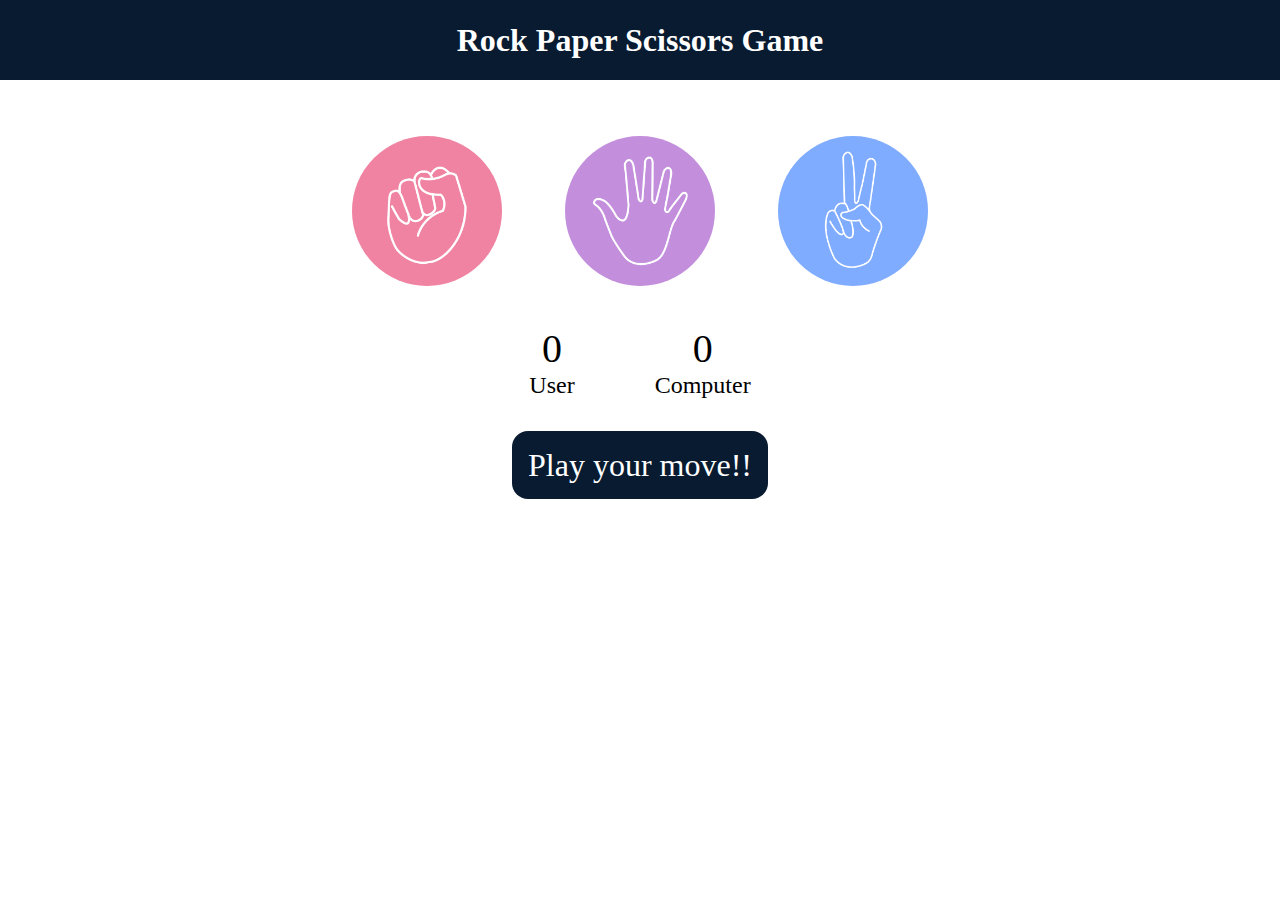
<file: RockPaperScissor/index.html>
<!DOCTYPE html>
<html lang="en">

<head>
    <meta charset="UTF-8">
    <meta name="viewport" content="width=device-width, initial-scale=1.0">
    <link rel="stylesheet" href="style.css">
    <title>Rock Paper Scissors</title>
</head>

<body>
    <h1>Rock Paper Scissors Game</h1>
    <div class="choices">
        <div class="choice" id="rock">
            <img src="./Images\rock.png">
        </div>
        <div class="choice" id="paper">
            <img src="./Images/paper.png">
        </div>
        <div class="choice" id="scissor">
            <img src="./Images/scissors.png">
        </div>
    </div>
    <div class="scoreboard">
        <div class="score">
            <p id="userscore">0</p>
            <p>User</p>
        </div>
        <div class="score">
            <p id="compscore">0</p>
            <p>Computer</p>
        </div>
    </div>
    <div class="msgcontainer">
        <p id="msg">Play your move!!</p>
    </div>
    <script src="script.js"></script>
</body>

</html>
</file>
<file: RockPaperScissor/style.css>
* {
  margin: 0;
  padding: 0;
  text-align: center;
}
h1 {
  background-color: #081b31;
  color: white;
  height: 5rem;
  text-align: center;
  line-height: 5rem;
}
.choice {
  height: 165px;
  width: 165px;
  display: flex;
  justify-content: center;
  align-items: center;
}
.choice:hover {
  cursor: pointer;
  border-radius: 50%;
  background-color: #081b31;
}
img {
  height: 150px;
  width: 150px;
  object-fit: cover;
  border-radius: 50%;
}
.choices {
  display: flex;
  justify-content: center;
  align-items: center;
  gap: 3rem;
  margin-top: 3rem;
}
.scoreboard {
  display: flex;
  justify-content: center;
  align-items: center;
  gap: 5rem;
  font-size: 1.5rem;
  margin-top: 2rem;
}
#userscore,
#compscore {
  font-size: 2.5rem;
}
.msgcontainer {
  margin-top: 3rem;
}
#msg {
  background-color: #081b31;
  color: white;
  padding: 1rem;
  border-radius: 1rem;
  font-size: 2rem;
  display: inline;
}
</file>
